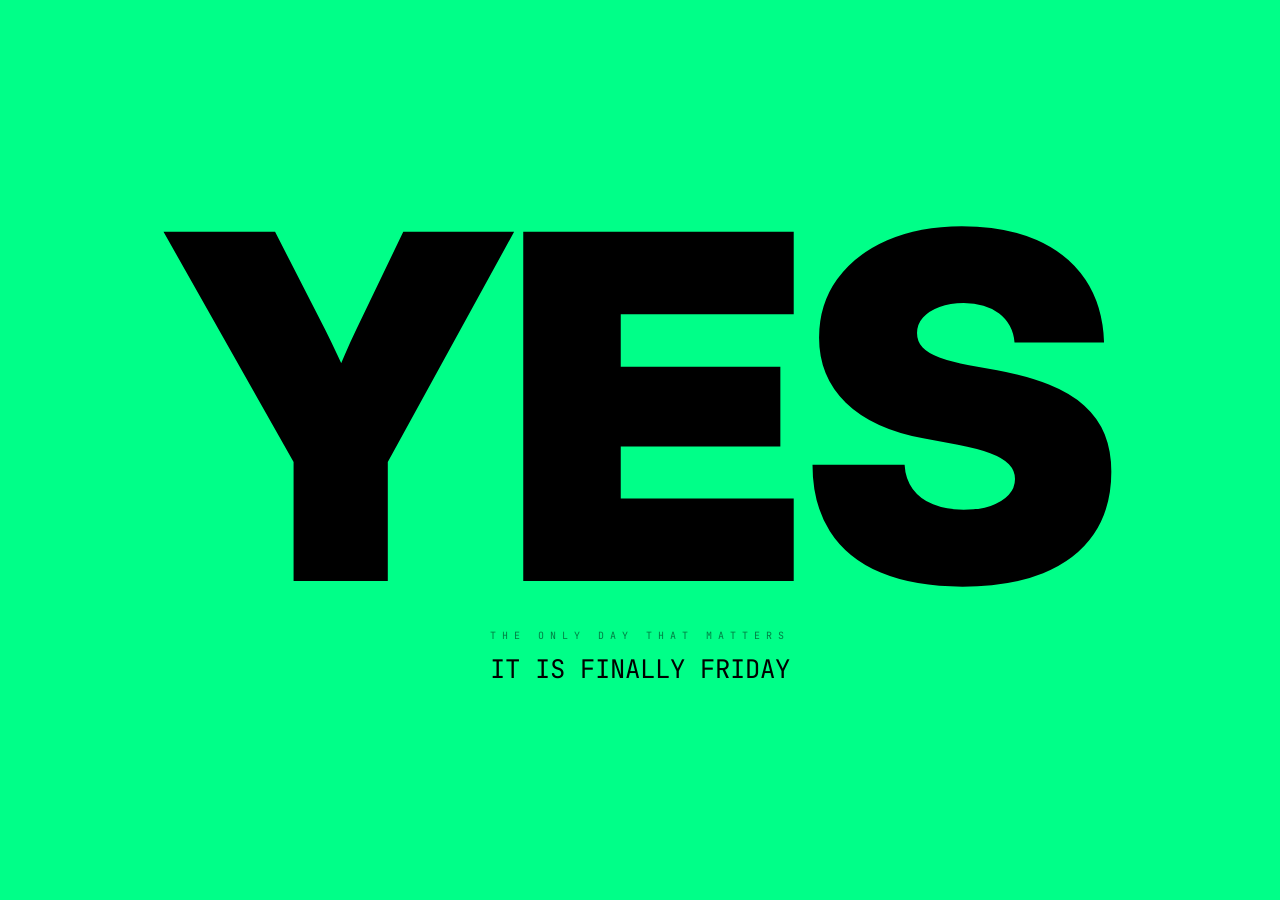
<file: is-it-friday.html>
<!DOCTYPE html>
<html lang="en">
<head>
    <meta charset="UTF-8">
    <meta name="viewport" content="width=device-width, initial-scale=1.0">
    <title>Is It Friday?</title>
    <link href="https://fonts.googleapis.com/css2?family=Inter:wght@900&family=JetBrains+Mono:wght@500&display=swap" rel="stylesheet">
    <style>
        :root {
            --no-red: #ff0044;
            --yes-green: #00ff88;
            --bg-color: #000;
        }

        body {
            margin: 0;
            height: 100vh;
            display: flex;
            flex-direction: column;
            justify-content: center;
            align-items: center;
            background-color: var(--bg-color);
            color: #fff;
            font-family: 'Inter', sans-serif;
            transition: background 0.8s ease;
            overflow: hidden;
        }

        #answer {
            font-size: clamp(8rem, 45vw, 30rem);
            line-height: 0.8;
            margin: 0;
            letter-spacing: -10px;
            user-select: none;
            font-weight: 900;
        }

        #timer-container {
            margin-top: 30px;
            text-align: center;
            font-family: 'JetBrains Mono', monospace;
        }

        .label {
            font-size: 10px;
            text-transform: uppercase;
            letter-spacing: 6px;
            opacity: 0.5;
            margin-bottom: 10px;
        }

        #timer {
            font-size: 1.6rem;
            font-variant-numeric: tabular-nums;
        }

        .ms {
            font-size: 1.1rem;
            opacity: 0.4;
        }

        /* --- FRIDAY CELEBRATION --- */
        .is-friday {
            background-color: var(--yes-green) !important;
            color: #000 !important;
        }
        
        .is-friday #answer {
            animation: bounce 0.4s infinite alternate ease-in-out;
        }

        @keyframes bounce {
            from { transform: translateY(0); }
            to { transform: translateY(-20px); }
        }
    </style>
</head>
<body>

    <div id="answer">...</div>

    <div id="timer-container">
        <div class="label" id="status-label">Waiting for the weekend</div>
        <div id="timer">00d : 00h : 00m : 00s <span class="ms">.000</span></div>
    </div>

    <script>
        function updateApp() {
            const now = new Date();
            const day = now.getDay(); // 0: Sun, 5: Fri
            const answerEl = document.getElementById('answer');
            const timerEl = document.getElementById('timer');
            const labelEl = document.getElementById('status-label');

            if (day === 5) {
                // IT IS FRIDAY
                document.body.classList.add('is-friday');
                answerEl.innerText = "YES";
                labelEl.innerText = "The Only Day That Matters";
                timerEl.innerText = "IT IS FINALLY FRIDAY";
            } else {
                // IT IS NOT FRIDAY
                document.body.classList.remove('is-friday');
                answerEl.innerText = "NO";
                labelEl.innerText = "Countdown to the Weekend";

                // Target: The upcoming Friday at 00:00:00
                let nextFriday = new Date();
                let daysUntilFriday = (5 - day + 7) % 7;
                
                // If it's Saturday (6), Sunday (0), etc., it finds the next Friday
                if (daysUntilFriday === 0 && day !== 5) daysUntilFriday = 7; 
                
                nextFriday.setDate(now.getDate() + daysUntilFriday);
                nextFriday.setHours(0, 0, 0, 0);

                const diff = nextFriday - now;
                const d = Math.floor(diff / (1000 * 60 * 60 * 24));
                const h = Math.floor((diff / (1000 * 60 * 60)) % 24);
                const m = Math.floor((diff / 1000 / 60) % 60);
                const s = Math.floor((diff / 1000) % 60);
                const ms = Math.floor(diff % 1000);

                timerEl.innerHTML = `
                    ${d}d : ${h.toString().padStart(2, '0')}h : 
                    ${m.toString().padStart(2, '0')}m : 
                    ${s.toString().padStart(2, '0')}s 
                    <span class="ms">.${ms.toString().padStart(3, '0')}</span>
                `;

                // Background Heat Map (Red Intensifies)
                // Range is always 7 days since Friday is the only weekend
                const maxDiff = 7 * 24 * 60 * 60 * 1000; 
                const closeness = 1 - (diff / maxDiff);
                const lightness = Math.floor(closeness * 35); 
                document.body.style.backgroundColor = `hsl(345, 100%, ${lightness}%)`;
            }
            
            requestAnimationFrame(updateApp);
        }

        updateApp();
    </script>
</body>
</html>
</file>
